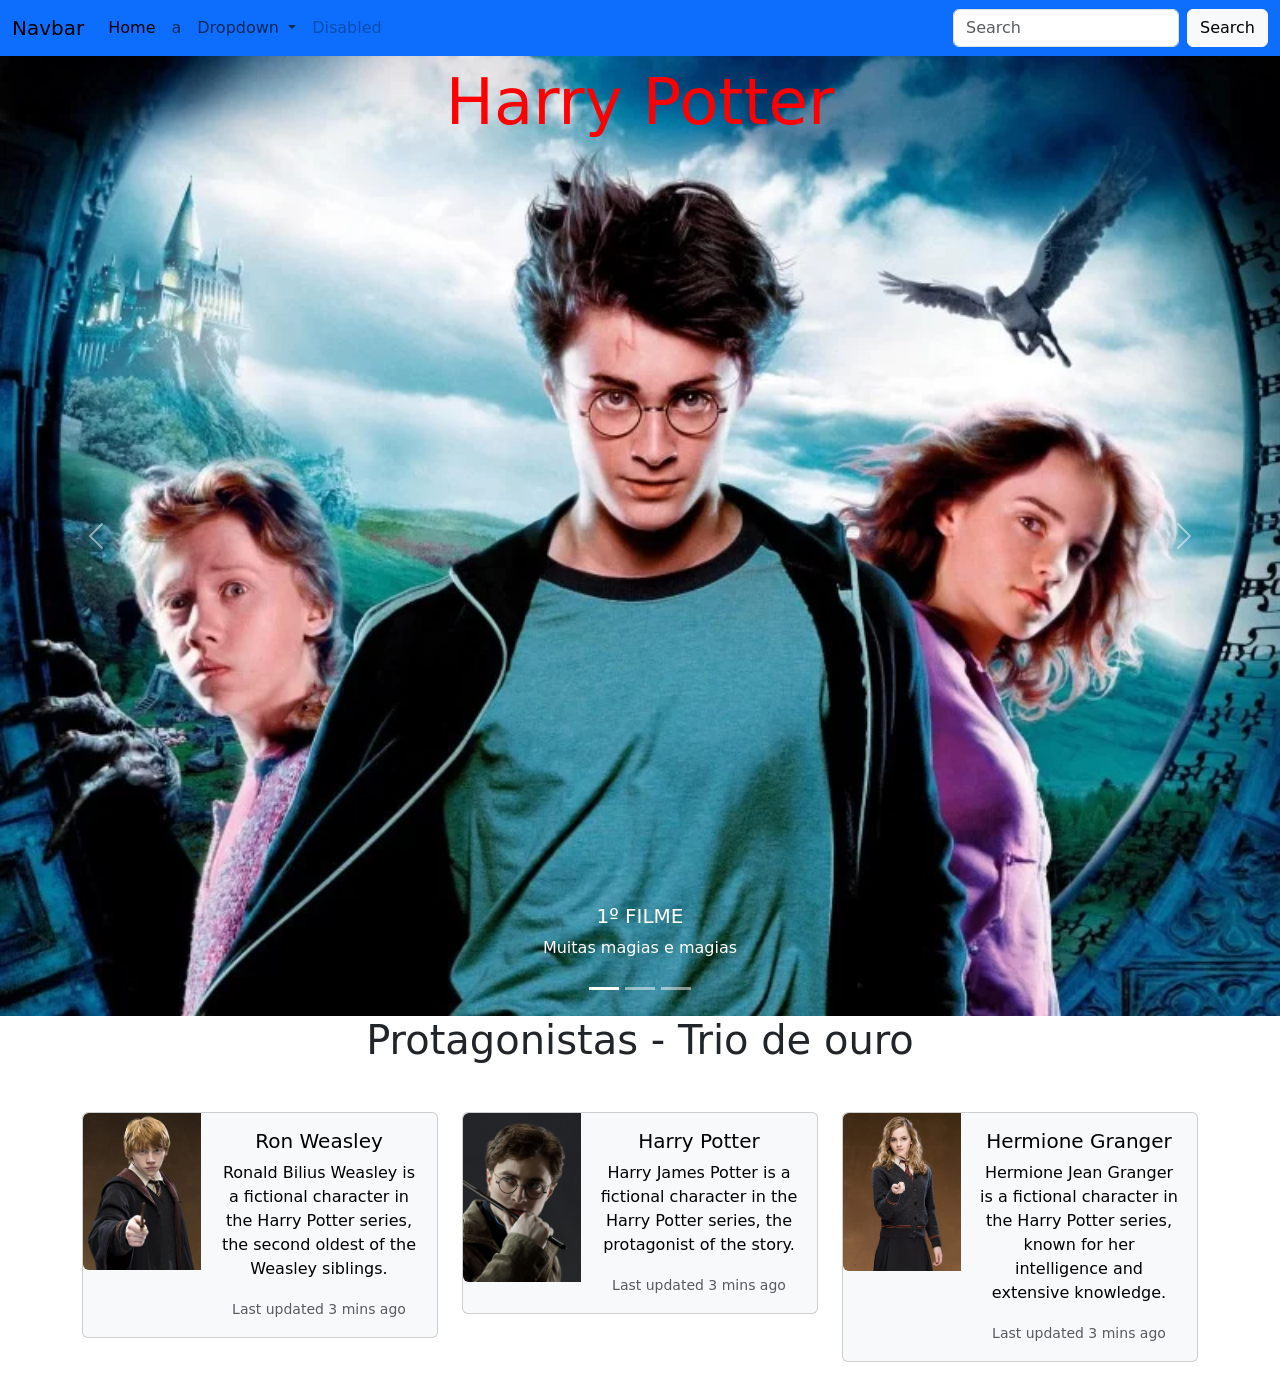
<file: Bootstrap/index.html>
<!DOCTYPE html>
<html lang="pt-br">

<head>
    <meta charset="UTF-8">
    <meta name="viewport" content="width=device-width, initial-scale=1.0">
    <link rel="stylesheet" href="bootstrap-5.3.8-dist/css/bootstrap.min.css" />
    <link rel="stylesheet" href="bootstrap-5.3.8-dist/css/css.css">
    <title>bootstrap site</title>
</head>

<body>
    <nav class="navbar navbar-expand-lg navbar bg-primary data-bs-theme=" dark">
        <div class="container-fluid">
            <a class="navbar-brand" href="#">Navbar</a>
            <button class="navbar-toggler" type="button" data-bs-toggle="collapse"
                data-bs-target="#navbarSupportedContent" aria-controls="navbarSupportedContent" aria-expanded="false"
                aria-label="Toggle navigation">
                <span class="navbar-toggler-icon"></span>
            </button>
            <div class="collapse navbar-collapse" id="navbarSupportedContent">
                <ul class="navbar-nav me-auto mb-2 mb-lg-0">
                    <li class="nav-item">
                        <a class="nav-link active" aria-current="page" href="#">Home</a>
                    </li>
                    <li class="nav-item">
                        <a class="nav-link" href="#">a</a>
                    </li>
                    <li class="nav-item dropdown">
                        <a class="nav-link dropdown-toggle" href="#" role="button" data-bs-toggle="dropdown"
                            aria-expanded="false">
                            Dropdown
                        </a>
                        <ul class="dropdown-menu">
                            <li><a class="dropdown-item" href="#">Action</a></li>
                            <li><a class="dropdown-item" href="#">Another action</a></li>
                            <li>
                                <hr class="dropdown-divider">
                            </li>
                            <li><a class="dropdown-item" href="#">Something else here</a></li>
                        </ul>
                    </li>
                    <li class="nav-item">
                        <a class="nav-link disabled" aria-disabled="true">Disabled</a>
                    </li>
                </ul>
                <form class="d-flex" role="search">
                    <input class="form-control me-2" type="search" placeholder="Search" aria-label="Search" />
                    <button class="btn btn-light" type="submit">Search</button>
                </form>
            </div>
        </div>
    </nav>

    <div>

        <div class="me z-1 position-absolute mt-2 mr-4">
            <h1 class="text-light align-text-top">Harry Potter</h1>
        </div>

        <div id="carouselExampleCaptions" class="carousel slide z-0 position-relative carousel-cu" data-bs-ride="carousel">
            <div class="carousel-indicators">
                <button type="button" data-bs-target="#carouselExampleCaptions" data-bs-slide-to="0" class="active"
                    aria-current="true" aria-label="Slide 1"></button>
                <button type="button" data-bs-target="#carouselExampleCaptions" data-bs-slide-to="1"
                    aria-label="Slide 2"></button>
                <button type="button" data-bs-target="#carouselExampleCaptions" data-bs-slide-to="2"
                    aria-label="Slide 3"></button>
            </div>
            <div class="carousel-inner">
                <div class="carousel-item active">
                    <img src="imgs/harry-potter-1.webp" class="d-block w-100" alt="...">
                    <div class="carousel-caption d-none d-md-block">
                        <h5>1º FILME</h5>
                        <p>Muitas magias e magias</p>
                    </div>
                </div>
                <div class="carousel-item">
                    <img src="imgs/hp-2.webp" class="d-block w-100" alt="...">
                    <div class="carousel-caption d-none d-md-block">
                        <h5>2º FILME</h5>
                        <p>Muitas magias e brincadeiras</p>
                    </div>
                </div>
                <div class="carousel-item">
                    <img src="imgs/hp-3.webp" class="d-block w-100" alt="...">
                    <div class="carousel-caption d-none d-md-block">
                        <h5>3º FILME</h5>
                        <p>Muitas magias e aventuras, e mortessss</p>
                    </div>
                </div>
            </div>
            <button class="carousel-control-prev" type="button" data-bs-target="#carouselExampleCaptions"
                data-bs-slide="prev">
                <span class="carousel-control-prev-icon" aria-hidden="true"></span>
                <span class="visually-hidden">Previous</span>
            </button>
            <button class="carousel-control-next" type="button" data-bs-target="#carouselExampleCaptions"
                data-bs-slide="next">
                <span class="carousel-control-next-icon" aria-hidden="true"></span>
                <span class="visually-hidden">Next</span>
            </button>
        </div>
    </div>

    <h1 style="text-align: center;">Protagonistas - Trio de ouro</h1>
    <div class="container text-center mt-5">
        <div class="row">
            <div class="col">
                <div class="card mb-3 text-bg-light" style="max-width: 540px;">
                    <div class="row g-0">
                        <div class="col-md-4">
                            <img src="imgs/ron.jpg" class="img-fluid rounded-start" alt="...">
                        </div>
                        <div class="col-md-8">
                            <div class="card-body">
                                <h5 class="card-title">Ron Weasley</h5>
                                <p class="card-text">Ronald Bilius Weasley is a fictional character in the Harry Potter series, the second oldest of the Weasley siblings.</p>
                                <p class="card-text"><small class="text-body-secondary">Last updated 3 mins ago</small>
                                </p>
                            </div>
                        </div>
                    </div>
                </div>
            </div>
            <div class="col">
                <div class="card mb-3 text-bg-light" style="max-width: 540px;">
                    <div class="row g-0">
                        <div class="col-md-4">
                            <img src="imgs/harry.webp" class="img-fluid rounded-start" alt="...">
                        </div>
                        <div class="col-md-8">
                            <div class="card-body">
                                <h5 class="card-title">Harry Potter</h5>
                                <p class="card-text">Harry James Potter is a fictional character in the Harry Potter series, the protagonist of the story.</p>
                                <p class="card-text"><small class="text-body-secondary">Last updated 3 mins ago</small>
                                </p>
                            </div>
                        </div>
                    </div>
                </div>
            </div>
            <div class="col">
                <div class="card mb-3 text-bg-light" style="max-width: 540px;">
                    <div class="row g-0">
                        <div class="col-md-4">
                            <img src="imgs/hermione.jpg" class="img-fluid rounded-start" alt="...">
                        </div>
                        <div class="col-md-8">
                            <div class="card-body">
                                <h5 class="card-title">Hermione Granger</h5>
                                <p class="card-text">Hermione Jean Granger is a fictional character in the Harry Potter series, known for her intelligence and extensive knowledge.</p>
                                <p class="card-text"><small class="text-body-secondary">Last updated 3 mins ago</small>
                                </p>
                            </div>
                        </div>
                    </div>
                </div>
            </div>
        </div>
    </div>

    <script src="bootstrap-5.3.8-dist/js/bootstrap.min.js"></script>
</body>

</html>
</file>
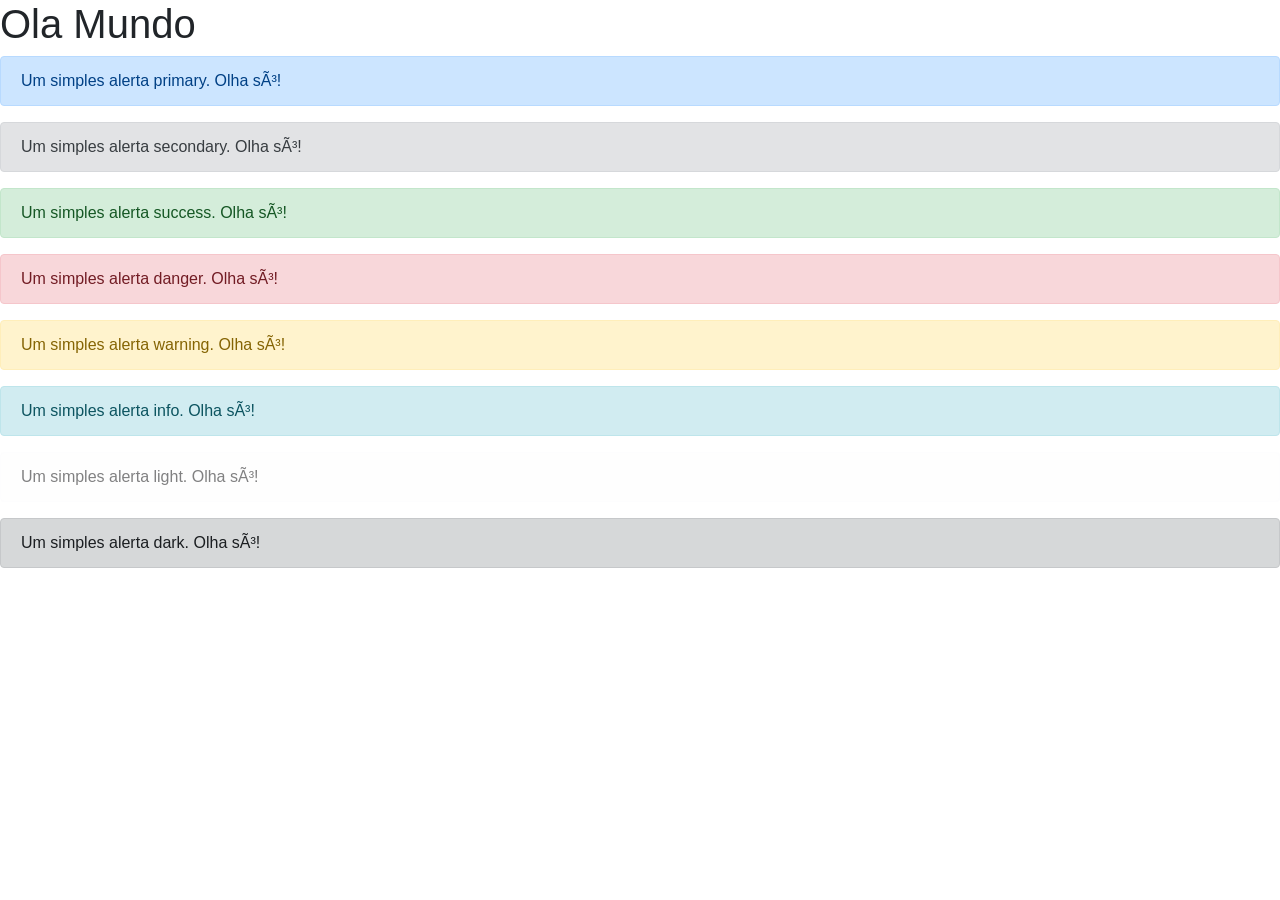
<file: django/nexus/DjangoW7/hello/templates/hello/index.html>
<html>
    <head>
        <title> Index Django </title>
        <link rel="stylesheet" href="https://stackpath.bootstrapcdn.com/bootstrap/4.1.3/css/bootstrap.min.css" integrity="sha384-MCw98/SFnGE8fJT3GXwEOngsV7Zt27NXFoaoApmYm81iuXoPkFOJwJ8ERdknLPMO" crossorigin="anonymous">
        <script src="https://code.jquery.com/jquery-3.3.1.slim.min.js" integrity="sha384-q8i/X+965DzO0rT7abK41JStQIAqVgRVzpbzo5smXKp4YfRvH+8abtTE1Pi6jizo" crossorigin="anonymous"></script>
        <script src="https://cdnjs.cloudflare.com/ajax/libs/popper.js/1.14.3/umd/popper.min.js" integrity="sha384-ZMP7rVo3mIykV+2+9J3UJ46jBk0WLaUAdn689aCwoqbBJiSnjAK/l8WvCWPIPm49" crossorigin="anonymous"></script>
        <script src="https://stackpath.bootstrapcdn.com/bootstrap/4.1.3/js/bootstrap.min.js" integrity="sha384-ChfqqxuZUCnJSK3+MXmPNIyE6ZbWh2IMqE241rYiqJxyMiZ6OW/JmZQ5stwEULTy" crossorigin="anonymous"></script>
    </head>

    <body>
        <h1>Ola Mundo</h1>
        <div class="alert alert-primary" role="alert">
            Um simples alerta primary. Olha só!
          </div>
          <div class="alert alert-secondary" role="alert">
            Um simples alerta secondary. Olha só!
          </div>
          <div class="alert alert-success" role="alert">
            Um simples alerta success. Olha só!
          </div>
          <div class="alert alert-danger" role="alert">
            Um simples alerta danger. Olha só!
          </div>
          <div class="alert alert-warning" role="alert">
            Um simples alerta warning. Olha só!
          </div>
          <div class="alert alert-info" role="alert">
            Um simples alerta info. Olha só!
          </div>
          <div class="alert alert-light" role="alert">
            Um simples alerta light. Olha só!
          </div>
          <div class="alert alert-dark" role="alert">
            Um simples alerta dark. Olha só!
          </div>
    </body>

</html>
</file>
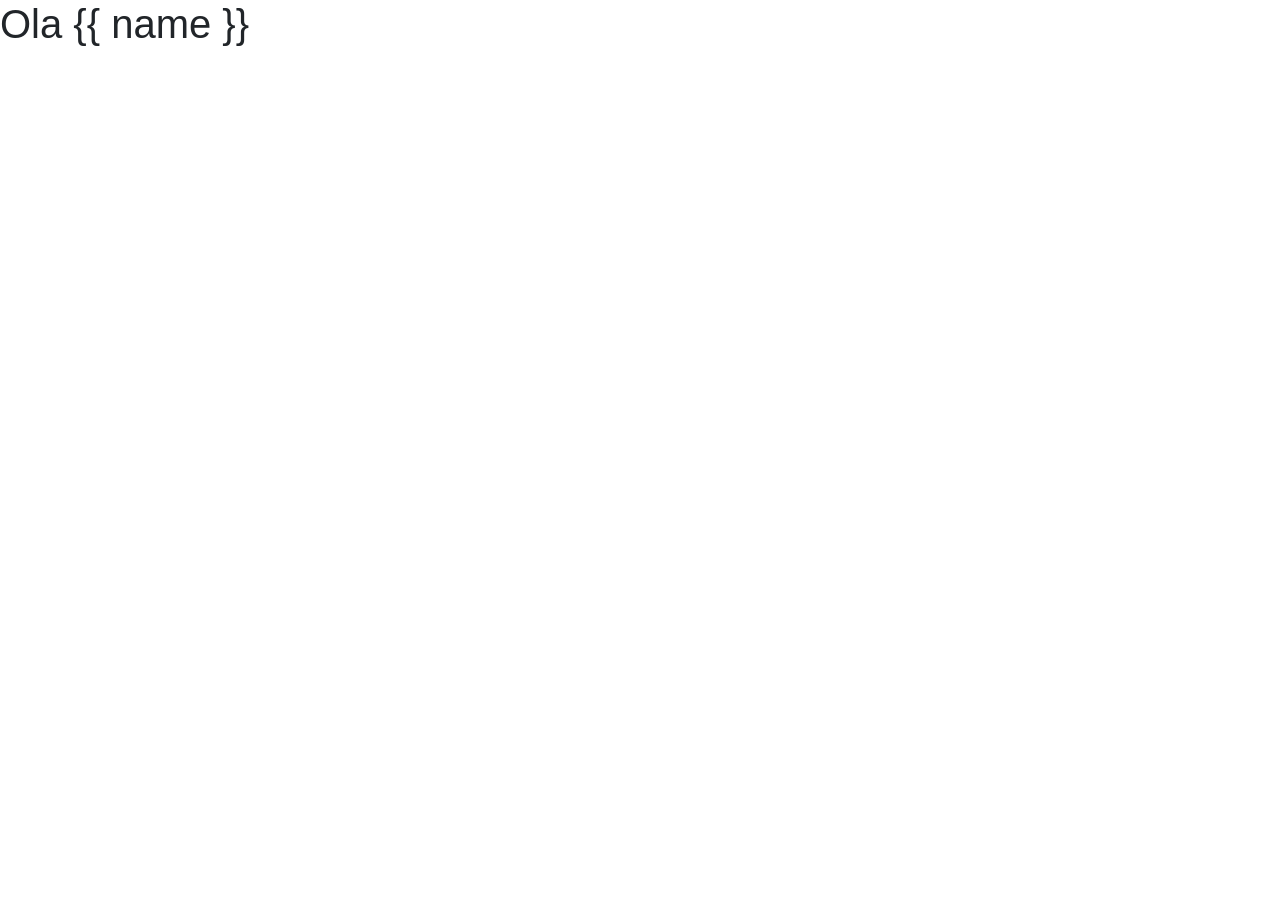
<file: django/nexus/DjangoW7/hello/templates/hello/saudacao.html>
<html>
    <head>
        <title> Index Django </title>
        <link rel="stylesheet" href="https://stackpath.bootstrapcdn.com/bootstrap/4.1.3/css/bootstrap.min.css" integrity="sha384-MCw98/SFnGE8fJT3GXwEOngsV7Zt27NXFoaoApmYm81iuXoPkFOJwJ8ERdknLPMO" crossorigin="anonymous">
        <script src="https://code.jquery.com/jquery-3.3.1.slim.min.js" integrity="sha384-q8i/X+965DzO0rT7abK41JStQIAqVgRVzpbzo5smXKp4YfRvH+8abtTE1Pi6jizo" crossorigin="anonymous"></script>
        <script src="https://cdnjs.cloudflare.com/ajax/libs/popper.js/1.14.3/umd/popper.min.js" integrity="sha384-ZMP7rVo3mIykV+2+9J3UJ46jBk0WLaUAdn689aCwoqbBJiSnjAK/l8WvCWPIPm49" crossorigin="anonymous"></script>
        <script src="https://stackpath.bootstrapcdn.com/bootstrap/4.1.3/js/bootstrap.min.js" integrity="sha384-ChfqqxuZUCnJSK3+MXmPNIyE6ZbWh2IMqE241rYiqJxyMiZ6OW/JmZQ5stwEULTy" crossorigin="anonymous"></script>
    </head>

    <body>
        <h1>Ola {{ name }}</h1>
        
    </body>

</html>
</file>
<file: Bootstrap/bootstrap-5.3.8-dist/css/css.css>
.me {
    width: 100%;
    display: flex;
    justify-content: center;
    align-items: center;
}

.me h1 {
    margin-top: 0;
    font-size: 4rem;
    text-align: center;
    color: rgb(255, 0, 0) !important;
}
</file>
